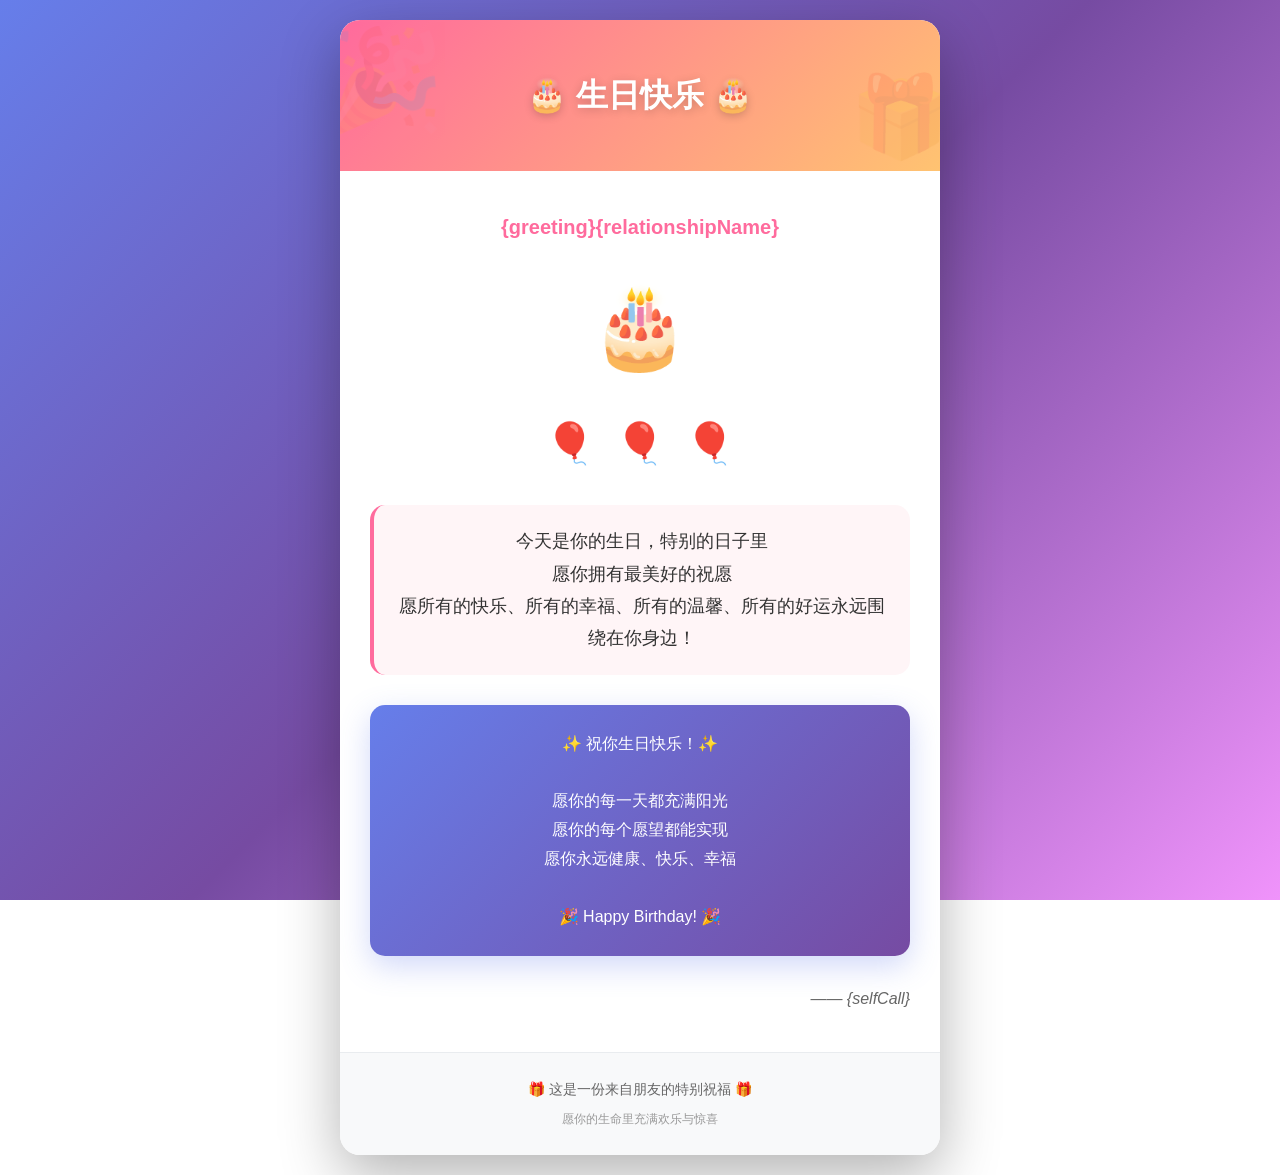
<file: target/classes/Mail-html/congratulate.html>
<!DOCTYPE html>
<html lang="zh-CN">
<head>
    <meta charset="UTF-8">
    <meta name="viewport" content="width=device-width, initial-scale=1.0">
    <title>生日祝福</title>
    <style>
        :root {
            --primary-color: #ff6b9d;
            --secondary-color: #ffc371;
            --light-bg: #fff5f7;
            --text-dark: #333;
            --text-light: #fff;
        }

        * {
            margin: 0;
            padding: 0;
            box-sizing: border-box;
        }

        body {
            font-family: 'Helvetica Neue', Helvetica, Arial, 'PingFang SC', 'Microsoft YaHei', sans-serif;
            min-height: 100vh;
            background: linear-gradient(135deg, #667eea 0%, #764ba2 50%, #f093fb 100%);
            background-attachment: fixed;
            display: flex;
            justify-content: center;
            align-items: center;
            padding: 20px;
            color: var(--text-dark);
            line-height: 1.6;
        }

        .container {
            width: 100%;
            max-width: 600px;
            background: white;
            border-radius: 20px;
            box-shadow: 0 20px 60px rgba(0,0,0,0.3);
            overflow: hidden;
            animation: slideIn 0.6s ease-out;
        }

        @keyframes slideIn {
            from {
                opacity: 0;
                transform: translateY(-30px);
            }
            to {
                opacity: 1;
                transform: translateY(0);
            }
        }

        .header {
            background: linear-gradient(135deg, var(--primary-color), var(--secondary-color));
            color: var(--text-light);
            text-align: center;
            padding: 50px 30px;
            position: relative;
            overflow: hidden;
        }

        .header::before {
            content: '🎉';
            position: absolute;
            font-size: 100px;
            opacity: 0.1;
            top: -20px;
            left: -20px;
            animation: rotate 20s linear infinite;
        }

        .header::after {
            content: '🎁';
            position: absolute;
            font-size: 80px;
            opacity: 0.1;
            bottom: -10px;
            right: -10px;
            animation: rotate 15s linear infinite reverse;
        }

        @keyframes rotate {
            from { transform: rotate(0deg); }
            to { transform: rotate(360deg); }
        }

        .header h1 {
            font-size: 32px;
            font-weight: 700;
            margin: 0;
            text-shadow: 0 2px 10px rgba(0,0,0,0.2);
            position: relative;
            z-index: 1;
        }

        .content {
            padding: 40px 30px;
            text-align: center;
        }

        .greeting {
            font-size: 20px;
            color: var(--primary-color);
            font-weight: 600;
            margin-bottom: 20px;
        }

        .cake-icon {
            font-size: 80px;
            margin: 20px 0;
            animation: bounce 2s ease-in-out infinite;
        }

        @keyframes bounce {
            0%, 100% { transform: translateY(0); }
            50% { transform: translateY(-20px); }
        }

        .message {
            font-size: 18px;
            line-height: 1.8;
            color: var(--text-dark);
            margin: 30px 0;
            padding: 20px;
            background: var(--light-bg);
            border-radius: 15px;
            border-left: 4px solid var(--primary-color);
        }

        .wish-box {
            background: linear-gradient(135deg, #667eea 0%, #764ba2 100%);
            color: white;
            padding: 25px;
            border-radius: 15px;
            margin: 30px 0;
            font-size: 16px;
            line-height: 1.8;
            box-shadow: 0 10px 30px rgba(102, 126, 234, 0.3);
        }

        .signature {
            text-align: right;
            font-size: 16px;
            color: #666;
            margin-top: 30px;
            font-style: italic;
        }

        .footer {
            background: #f8f9fa;
            text-align: center;
            padding: 25px;
            color: #666;
            font-size: 14px;
            border-top: 1px solid #e9ecef;
        }

        .balloons {
            display: flex;
            justify-content: center;
            gap: 20px;
            margin: 20px 0;
            font-size: 40px;
        }

        .balloon {
            animation: float 3s ease-in-out infinite;
        }

        .balloon:nth-child(2) {
            animation-delay: 0.5s;
        }

        .balloon:nth-child(3) {
            animation-delay: 1s;
        }

        @keyframes float {
            0%, 100% { transform: translateY(0px); }
            50% { transform: translateY(-20px); }
        }

        @media screen and (max-width: 600px) {
            .header {
                padding: 40px 20px;
            }

            .header h1 {
                font-size: 26px;
            }

            .content {
                padding: 30px 20px;
            }

            .greeting {
                font-size: 18px;
            }

            .cake-icon {
                font-size: 60px;
            }

            .message {
                font-size: 16px;
                padding: 15px;
            }

            .wish-box {
                font-size: 15px;
                padding: 20px;
            }
        }
    </style>
</head>
<body>
    <div class="container">
        <div class="header">
            <h1>🎂 生日快乐 🎂</h1>
        </div>
        <div class="content">
            <div class="greeting">{greeting}{relationshipName}</div>
            
            <div class="cake-icon">🎂</div>
            
            <div class="balloons">
                <span class="balloon">🎈</span>
                <span class="balloon">🎈</span>
                <span class="balloon">🎈</span>
            </div>
            
            <div class="message">
                今天是你的生日，特别的日子里<br>
                愿你拥有最美好的祝愿<br>
                愿所有的快乐、所有的幸福、所有的温馨、所有的好运永远围绕在你身边！
            </div>
            
            <div class="wish-box">
                ✨ 祝你生日快乐！✨<br><br>
                愿你的每一天都充满阳光<br>
                愿你的每个愿望都能实现<br>
                愿你永远健康、快乐、幸福<br><br>
                🎉 Happy Birthday! 🎉
            </div>
            
            <div class="signature">
                —— {selfCall}
            </div>
        </div>
        <div class="footer">
            <p style="margin-bottom: 10px;">🎁 这是一份来自朋友的特别祝福 🎁</p>
            <p style="font-size: 12px; color: #999;">愿你的生命里充满欢乐与惊喜</p>
        </div>
    </div>
</body>
</html>
</file>
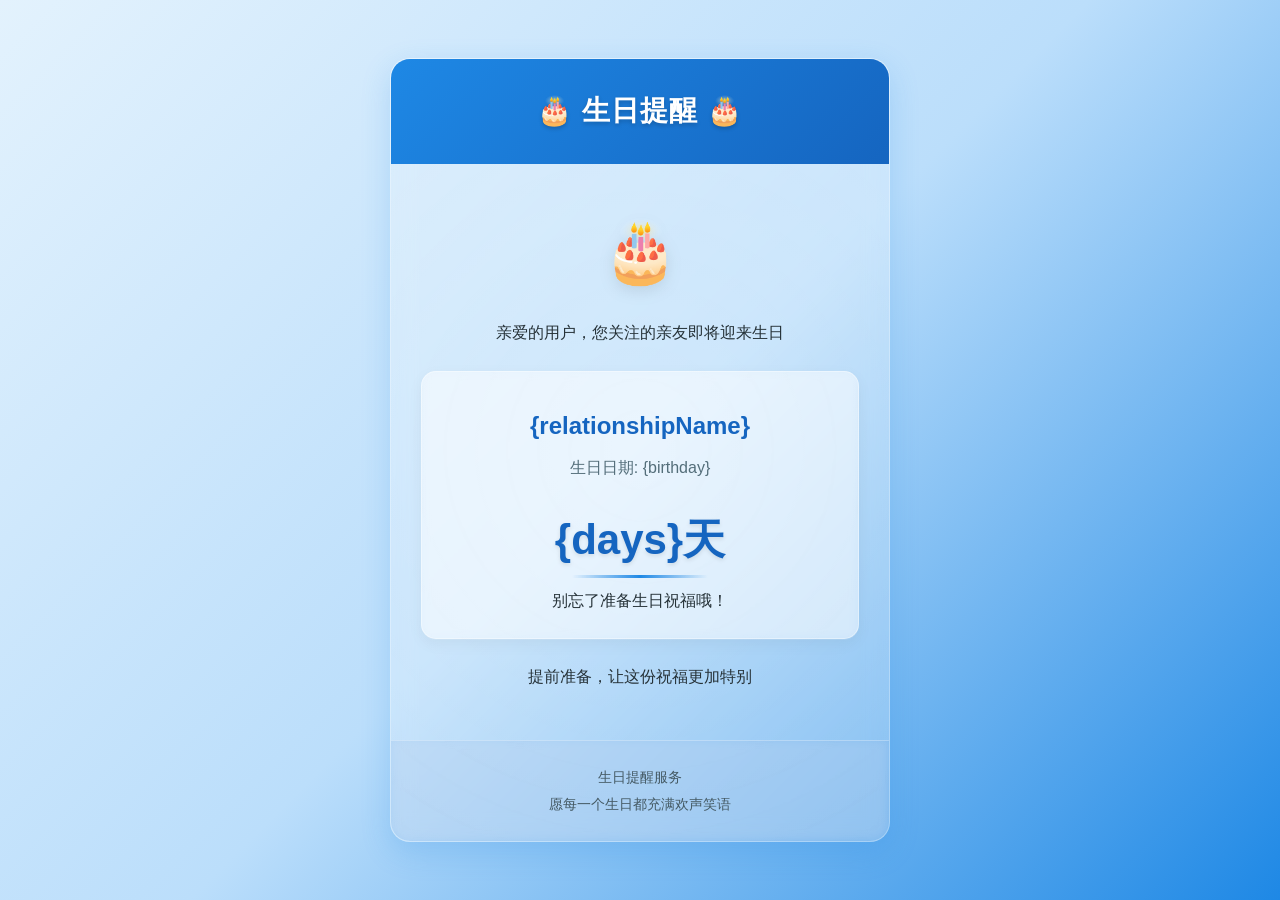
<file: target/classes/Mail-html/notice.html>
<!DOCTYPE html>
<html lang="zh-CN">
<head>
    <meta charset="UTF-8">
    <meta name="viewport" content="width=device-width, initial-scale=1.0">
    <title>生日提醒</title>
    <style>
        :root {
            --primary-blue: #1e88e5;
            --light-blue: #e3f2fd;
            --dark-blue: #1565c0;
            --text-dark: #263238;
            --text-light: #ffffff;
            --glass-bg: rgba(255, 255, 255, 0.2);
            --glass-border: rgba(255, 255, 255, 0.3);
        }

        * {
            margin: 0;
            padding: 0;
            box-sizing: border-box;
        }

        body {
            font-family: 'Helvetica Neue', Helvetica, Arial, 'PingFang SC', 'Microsoft YaHei', sans-serif;
            min-height: 100vh;
            background: linear-gradient(135deg, var(--light-blue) 0%, #bbdefb 50%, var(--primary-blue) 100%);
            background-attachment: fixed;
            display: flex;
            justify-content: center;
            align-items: center;
            padding: 20px;
            color: var(--text-dark);
            line-height: 1.6;
        }

        .container {
            width: 100%;
            max-width: 500px;
            background: var(--glass-bg);
            backdrop-filter: blur(12px);
            -webkit-backdrop-filter: blur(12px);
            border-radius: 20px;
            border: 1px solid var(--glass-border);
            box-shadow: 0 10px 30px rgba(30, 136, 229, 0.2);
            overflow: hidden;
            position: relative;
        }

        .container::before {
            content: '';
            position: absolute;
            top: -50%;
            left: -50%;
            width: 200%;
            height: 200%;
            background: radial-gradient(circle, rgba(255,255,255,0.1) 0%, rgba(255,255,255,0) 70%);
            z-index: -1;
        }

        .header {
            background: linear-gradient(135deg, var(--primary-blue), var(--dark-blue));
            color: var(--text-light);
            text-align: center;
            padding: 30px 20px;
            position: relative;
        }

        .header h1 {
            font-size: 28px;
            font-weight: 600;
            margin: 0;
            text-shadow: 0 2px 4px rgba(0,0,0,0.2);
            letter-spacing: 1px;
        }

        .content {
            padding: 30px;
            text-align: center;
        }

        .cake-icon {
            font-size: 60px;
            margin: 10px 0 20px;
            filter: drop-shadow(0 4px 8px rgba(0,0,0,0.1));
            animation: float 3s ease-in-out infinite;
        }

        .content > p {
            font-size: 16px;
            margin-bottom: 20px;
            color: var(--text-dark);
            font-weight: 500;
        }

        .birthday-info {
            background: rgba(255, 255, 255, 0.4);
            backdrop-filter: blur(5px);
            -webkit-backdrop-filter: blur(5px);
            border-radius: 15px;
            padding: 25px;
            margin: 25px 0;
            box-shadow: 0 5px 15px rgba(0,0,0,0.05);
            border: 1px solid rgba(255,255,255,0.4);
        }

        .person-name {
            font-size: 24px;
            font-weight: 600;
            color: var(--dark-blue);
            margin: 10px 0;
        }

        .date {
            color: #546e7a;
            font-size: 16px;
            margin: 10px 0;
            font-weight: 500;
        }

        .days-count {
            font-size: 42px;
            font-weight: 700;
            color: var(--dark-blue);
            margin: 15px 0;
            text-shadow: 0 2px 4px rgba(0,0,0,0.1);
            position: relative;
            display: inline-block;
        }

        .days-count::after {
            content: '';
            position: absolute;
            bottom: -5px;
            left: 10%;
            width: 80%;
            height: 3px;
            background: linear-gradient(to right, transparent, var(--primary-blue), transparent);
        }

        .footer {
            background: rgba(21, 101, 192, 0.1);
            text-align: center;
            padding: 20px;
            color: #455a64;
            font-size: 14px;
            backdrop-filter: blur(5px);
            -webkit-backdrop-filter: blur(5px);
            border-top: 1px solid rgba(255,255,255,0.3);
        }

        .footer p {
            margin: 5px 0;
        }

        /* 动画效果 */
        @keyframes float {
            0% { transform: translateY(0px); }
            50% { transform: translateY(-10px); }
            100% { transform: translateY(0px); }
        }

        /* 响应式设计 */
        @media screen and (max-width: 600px) {
            body {
                padding: 15px;
            }

            .container {
                border-radius: 15px;
            }

            .header {
                padding: 25px 15px;
            }

            .header h1 {
                font-size: 24px;
            }

            .content {
                padding: 25px 15px;
            }

            .cake-icon {
                font-size: 50px;
            }

            .person-name {
                font-size: 22px;
            }

            .days-count {
                font-size: 36px;
            }

            .birthday-info {
                padding: 20px 15px;
                margin: 20px 0;
            }
        }

        @media screen and (max-width: 400px) {
            .header h1 {
                font-size: 22px;
            }

            .content > p {
                font-size: 15px;
            }

            .person-name {
                font-size: 20px;
            }

            .days-count {
                font-size: 32px;
            }

            .date {
                font-size: 15px;
            }
        }
    </style>
</head>
<body>
<div class="container">
    <div class="header">
        <h1>🎂 生日提醒 🎂</h1>
    </div>
    <div class="content">
        <div class="cake-icon">🎂</div>
        <p>亲爱的用户，您关注的亲友即将迎来生日</p>

        <div class="birthday-info">
            <div class="person-name">{relationshipName}</div>
            <div class="date">生日日期: {birthday}</div>
            <div class="days-count">{days}天</div>
            <p>别忘了准备生日祝福哦！</p>
        </div>

        <p>提前准备，让这份祝福更加特别</p>
    </div>
    <div class="footer">
        <p>生日提醒服务</p>
        <p>愿每一个生日都充满欢声笑语</p>
    </div>
</div>
</body>
</html>
</file>
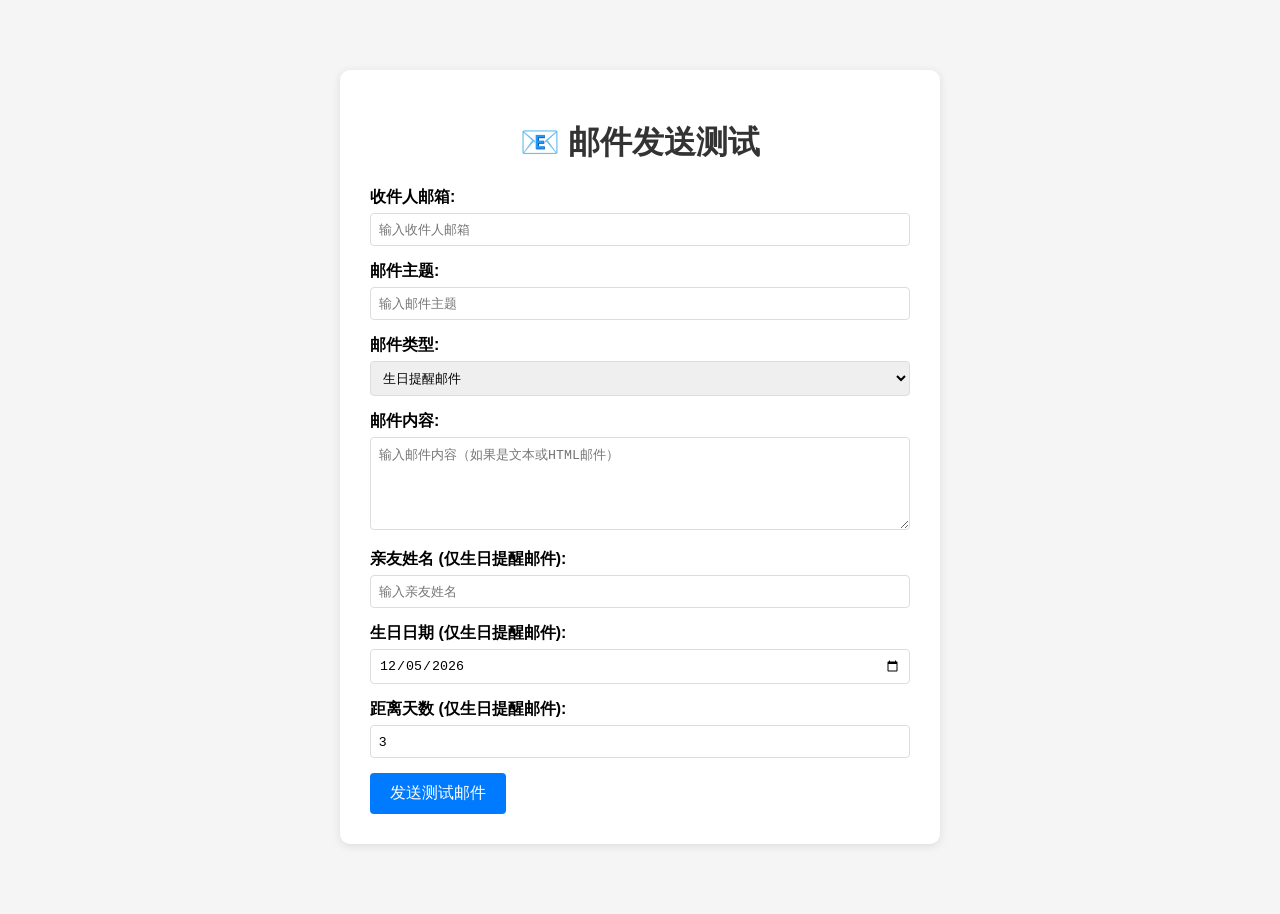
<file: target/classes/static/mail-test.html>
<!DOCTYPE html>
<html lang="zh-CN">
<head>
    <meta charset="UTF-8">
    <meta name="viewport" content="width=device-width, initial-scale=1.0">
    <title>邮件发送测试</title>
    <style>
        body {
            font-family: Arial, sans-serif;
            max-width: 600px;
            margin: 50px auto;
            padding: 20px;
            background-color: #f5f5f5;
        }
        .container {
            background: white;
            padding: 30px;
            border-radius: 10px;
            box-shadow: 0 2px 10px rgba(0,0,0,0.1);
        }
        h1 {
            color: #333;
            text-align: center;
        }
        .form-group {
            margin-bottom: 15px;
        }
        label {
            display: block;
            margin-bottom: 5px;
            font-weight: bold;
        }
        input, textarea, select {
            width: 100%;
            padding: 8px;
            border: 1px solid #ddd;
            border-radius: 4px;
            box-sizing: border-box;
        }
        button {
            background-color: #007bff;
            color: white;
            padding: 10px 20px;
            border: none;
            border-radius: 4px;
            cursor: pointer;
            font-size: 16px;
        }
        button:hover {
            background-color: #0056b3;
        }
        .result {
            margin-top: 20px;
            padding: 10px;
            border-radius: 4px;
            display: none;
        }
        .success {
            background-color: #d4edda;
            color: #155724;
            border: 1px solid #c3e6cb;
        }
        .error {
            background-color: #f8d7da;
            color: #721c24;
            border: 1px solid #f5c6cb;
        }
    </style>
</head>
<body>
    <div class="container">
        <h1>📧 邮件发送测试</h1>
        
        <form id="mailForm">
            <div class="form-group">
                <label for="to">收件人邮箱:</label>
                <input type="email" id="to" name="to" required placeholder="输入收件人邮箱">
            </div>
            
            <div class="form-group">
                <label for="subject">邮件主题:</label>
                <input type="text" id="subject" name="subject" required placeholder="输入邮件主题">
            </div>
            
            <div class="form-group">
                <label for="type">邮件类型:</label>
                <select id="type" name="type">
                    <option value="notice">生日提醒邮件</option>
                    <option value="text">文本邮件</option>
                    <option value="html">HTML邮件</option>
                </select>
            </div>
            
            <div class="form-group">
                <label for="content">邮件内容:</label>
                <textarea id="content" name="content" rows="5" placeholder="输入邮件内容（如果是文本或HTML邮件）"></textarea>
            </div>
            
            <div class="form-group">
                <label for="relationshipName">亲友姓名 (仅生日提醒邮件):</label>
                <input type="text" id="relationshipName" name="relationshipName" placeholder="输入亲友姓名">
            </div>
            
            <div class="form-group">
                <label for="birthday">生日日期 (仅生日提醒邮件):</label>
                <input type="date" id="birthday" name="birthday">
            </div>
            
            <div class="form-group">
                <label for="days">距离天数 (仅生日提醒邮件):</label>
                <input type="number" id="days" name="days" placeholder="输入距离天数" value="3">
            </div>
            
            <button type="submit">发送测试邮件</button>
        </form>
        
        <div id="result" class="result"></div>
    </div>

    <script>
        document.getElementById('mailForm').addEventListener('submit', async function(e) {
            e.preventDefault();
            
            const formData = new FormData(this);
            const type = formData.get('type');
            const to = formData.get('to');
            const subject = formData.get('subject');
            
            let endpoint, requestData;
            
            if (type === 'notice') {
                // 生日提醒邮件
                endpoint = '/mail/sendTestNotice';
                requestData = {
                    to: to,
                    relationshipName: formData.get('relationshipName') || '测试用户',
                    birthday: formData.get('birthday') || '2025-01-01',
                    days: formData.get('days') || '3'
                };
            } else if (type === 'text') {
                // 文本邮件
                endpoint = '/mail/sendText';
                requestData = {
                    to: to,
                    subject: subject,
                    text: formData.get('content')
                };
            } else {
                // HTML邮件
                endpoint = '/mail/sendHtml';
                requestData = {
                    to: to,
                    subject: subject,
                    html: formData.get('content')
                };
            }
            
            try {
                const response = await fetch(endpoint, {
                    method: 'POST',
                    headers: {
                        'Content-Type': 'application/json'
                    },
                    body: JSON.stringify(requestData)
                });
                
                const result = await response.json();
                const resultDiv = document.getElementById('result');
                
                if (result.success) {
                    resultDiv.className = 'result success';
                    resultDiv.style.display = 'block';
                    resultDiv.textContent = result.message;
                } else {
                    resultDiv.className = 'result error';
                    resultDiv.style.display = 'block';
                    resultDiv.textContent = result.message;
                }
            } catch (error) {
                const resultDiv = document.getElementById('result');
                resultDiv.className = 'result error';
                resultDiv.style.display = 'block';
                resultDiv.textContent = '请求失败: ' + error.message;
            }
        });
        
        // 设置生日日期为今天
        document.getElementById('birthday').valueAsDate = new Date();
    </script>
</body>
</html>
</file>
